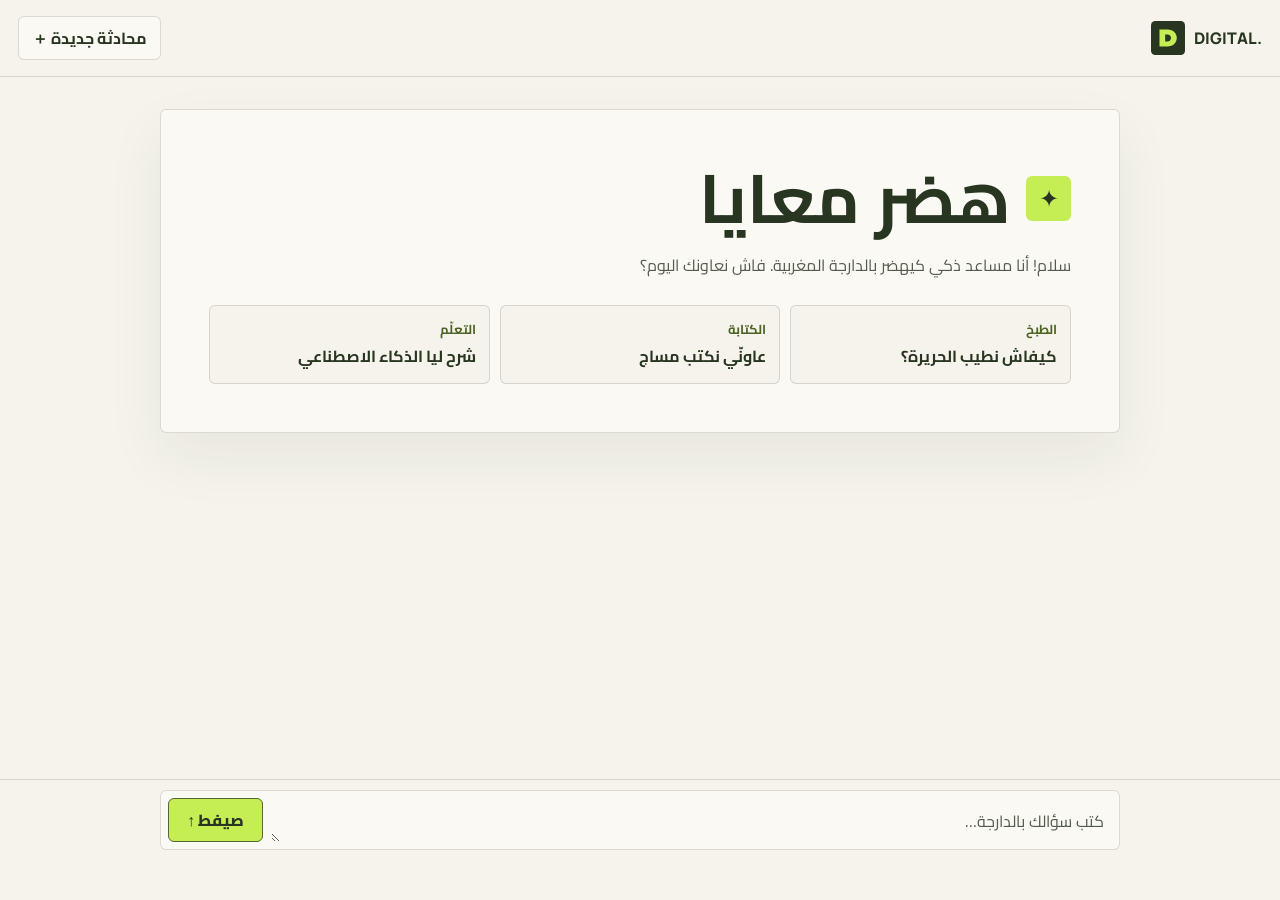
<file: chat.html>
<!doctype html>
<html lang="ary" dir="rtl">
<head>
<meta charset="utf-8">
<meta name="viewport" content="width=device-width,initial-scale=1">
<meta name="theme-color" content="#f5f3eb">
<meta name="description" content="هضر معايا، مساعد ذكي بالدارجة المغربية">
<title>هضر معايا</title>
<link rel="preconnect" href="https://fonts.googleapis.com">
<link rel="preconnect" href="https://fonts.gstatic.com" crossorigin>
<link href="https://fonts.googleapis.com/css2?family=Cairo:wght@400;500;600;700;800&family=Manrope:wght@700;800&display=swap" rel="stylesheet">
<style>
 :root{--paper:#f5f3eb;--card:#faf9f4;--ink:#20231e;--olive:#283521;--accent:#c5ed54;--muted:#555b4e;--line:#24271e26}
*{box-sizing:border-box}
body{margin:0;background:var(--paper);color:var(--ink);font:16px/1.65 Cairo,Tahoma,sans-serif}
button,textarea{font:inherit}
button{cursor:pointer}
button:disabled{opacity:.55;cursor:wait}
:is(button,textarea,a):focus-visible{outline:2px solid #53682a;outline-offset:3px}
header{border-bottom:1px solid var(--line);background:var(--paper);position:sticky;top:0;z-index:1}
.bar{width:min(100% - 36px,1320px);margin:auto;display:flex;justify-content:space-between;align-items:center;gap:14px;min-height:76px}
.brand{display:flex;gap:9px;align-items:center;font:800 16px Manrope,Arial,sans-serif;color:var(--olive);text-decoration:none;direction:ltr}
.brand img{width:34px;height:34px}
.mark{width:45px;height:45px;display:grid;place-items:center;background:var(--accent);color:var(--olive);border-radius:6px;font-size:24px}
.outline{color:var(--olive);background:var(--card);border:1px solid var(--line);border-radius:6px;padding:8px 13px;font-weight:700}
.outline:hover{border-color:var(--olive)}
main,.dock-inner{width:min(100% - 36px,960px);margin:auto}
main{padding-block:32px;min-height:calc(100dvh - 198px)}
.welcome{border:1px solid var(--line);border-radius:6px;padding:clamp(20px,4vw,48px);background:var(--card);box-shadow:0 24px 60px #252d1510}
.intro{display:flex;align-items:center;gap:15px}
h1{font-size:clamp(37px,6vw,68px);line-height:1.2;margin:0;color:var(--olive)}
.lead{color:var(--muted);margin:12px 0 27px}
.ideas{display:grid;grid-template-columns:repeat(3,minmax(0,1fr));gap:10px}
.ideas button{text-align:start;padding:13px;background:var(--paper)}
.ideas span{display:block;color:#4e6427;font-size:13px;margin-bottom:3px}
article{margin:0 0 15px;padding:13px 16px;border-radius:6px;background:var(--card);border:1px solid var(--line);width:fit-content;max-width:89%;overflow-wrap:anywhere}
article.user{margin-inline-start:auto;background:#e7edda}
article b{display:block;color:var(--olive);font-size:13px;margin-bottom:4px}
article div{white-space:pre-wrap}
.dock{position:sticky;bottom:0;background:var(--paper);padding:10px 0 max(12px,env(safe-area-inset-bottom));border-top:1px solid var(--line)}
form{display:flex;gap:8px;align-items:end;background:var(--card);border:1px solid var(--line);border-radius:6px;padding:7px}
textarea{flex:1;min-width:0;resize:vertical;border:0;background:transparent;color:var(--ink);padding:8px;max-height:112px}
textarea::placeholder,.note{color:var(--muted)}
.send{background:var(--accent);color:var(--olive);border:1px solid #526731;border-radius:6px;padding:8px 18px;font-weight:800}
.note{margin:5px 0 0;font-size:12px;text-align:center}
#status{color:#8c3726;margin:4px 0;font-size:14px}
#retry{margin-bottom:12px}
.thinking{display:inline-flex;align-items:center;gap:6px;padding-inline:3px}
.thinking i{width:7px;height:7px;border-radius:50%;background:#53682a;animation:bounce 1.05s ease-in-out infinite}
.thinking i:nth-child(2){animation-delay:.14s}.thinking i:nth-child(3){animation-delay:.28s}
@keyframes bounce{0%,60%,100%{transform:translateY(0);opacity:.55}30%{transform:translateY(-5px);opacity:1}}
.sr-only{position:absolute;width:1px;height:1px;padding:0;margin:-1px;overflow:hidden;clip-path:inset(50%);white-space:nowrap}
@media(prefers-reduced-motion:reduce){.thinking i{animation:none}}
@media(max-width:560px){.ideas{grid-template-columns:1fr}.ideas button{padding:9px 13px}.ideas span{display:inline;margin-inline-end:8px}.welcome{padding-top:22px}.bar{min-height:64px}main{padding-top:14px}}
</style>
</head>
<body>
<header><div class="bar"><a class="brand" href="./index.html" aria-label="رجوع للموقع"><img src="data:image/svg+xml,%3Csvg%20xmlns%3D%22http%3A//www.w3.org/2000/svg%22%20viewBox%3D%220%200%2048%2048%22%3E%3Crect%20width%3D%2248%22%20height%3D%2248%22%20rx%3D%226%22%20fill%3D%22%23283521%22/%3E%3Cpath%20d%3D%22M12%2012h11c18%200%2018%2024%200%2024H12zm8%207v10h3c7%200%207-10%200-10z%22%20fill%3D%22%23c5ed54%22/%3E%3C/svg%3E" alt="">DIGITAL.</a><button class="outline" id="reset" type="button">محادثة جديدة ＋</button></div></header>
<main>
<section id="welcome" class="welcome">
<div class="intro"><span class="mark" aria-hidden="true">✦</span><h1>هضر معايا</h1></div>
<p class="lead">سلام! أنا مساعد ذكي كيهضر بالدارجة المغربية. فاش نعاونك اليوم؟</p>
<div class="ideas">
<button class="outline" type="button" data-prompt="عطيني وصفة سهلة للحريرة المغربية."><span>الطبخ</span>كيفاش نطيب الحريرة؟</button>
<button class="outline" type="button" data-prompt="عاونّي نكتب مساج شكر قصير لصاحبتي بالدارجة."><span>الكتابة</span>عاونّي نكتب مساج</button>
<button class="outline" type="button" data-prompt="شرح ليا كيفاش كيخدم الذكاء الاصطناعي بالدارجة وبمثال بسيط."><span>التعلّم</span>شرح ليا الذكاء الاصطناعي</button>
</div>
</section>
<div id="messages" role="log" aria-label="المحادثة"></div>
<p id="status" role="status"></p><span id="activity" class="sr-only" role="status"></span>
<button class="outline" id="retry" hidden type="button">عاود جرّب</button>
</main>
<footer class="dock"><div class="dock-inner">
<form><textarea id="input" rows="1" maxlength="2500" placeholder="كتب سؤالك بالدارجة…" aria-label="سؤالك" required></textarea><button class="send" type="submit">صيفط ↑</button></form>

<script>
const CHAT_API_URL = 'https://rouane-darija-chat.adamrouane129.workers.dev/api/chat';
const form = document.querySelector('form');
const input = document.querySelector('#input');
const send = document.querySelector('.send');
const welcome = document.querySelector('#welcome');
const messages = document.querySelector('#messages');
const status = document.querySelector('#status');
const retry = document.querySelector('#retry');
const activity = document.querySelector('#activity');
const reducedMotion = window.matchMedia('(prefers-reduced-motion: reduce)');
let history = [];
let active = null;

function addMessage(role, text) {
  const item = document.createElement('article');
  item.className = role;
  const label = document.createElement('b');
  label.textContent = role === 'user' ? 'نتا' : 'هضر معايا';
  const content = document.createElement('div');
  content.dir = 'auto';
  content.textContent = text;
  item.append(label, content);
  messages.append(item);
  return content;
}

function showReply(content, reply, request) {
  if (reducedMotion.matches) {
    content.textContent = reply;
    window.scrollTo(0, document.body.scrollHeight);
    return Promise.resolve();
  }
  const characters = Array.from(reply);
  const duration = Math.min(4000, characters.length * 17);
  return new Promise(resolve => {
    let frame;
    let start;
    let displayed = 0;
    function finish() {
      cancelAnimationFrame(frame);
      request.signal.removeEventListener('abort', finish);
      resolve();
    }
    function draw(now) {
      start ??= now;
      const count = Math.min(characters.length, 1 + Math.floor((now - start) / duration * characters.length));
      if (count > displayed) {
        const nearBottom = document.documentElement.scrollHeight - window.innerHeight - window.scrollY < 100;
        content.textContent += characters.slice(displayed, count).join('');
        displayed = count;
        if (nearBottom) window.scrollTo(0, document.body.scrollHeight);
      }
      if (count === characters.length) finish();
      else frame = requestAnimationFrame(draw);
    }
    request.signal.addEventListener('abort', finish, {once:true});
    frame = requestAnimationFrame(draw);
  });
}

async function ask() {
  if (active) return;
  const request = new AbortController();
  active = request;
  send.disabled = true;
  retry.hidden = true;
  status.textContent = '';
  activity.textContent = 'كنوجد ليك الجواب…';
  messages.setAttribute('aria-busy', 'true');
  const content = addMessage('model', '');
  const dots = document.createElement('span');
  dots.className = 'thinking';
  dots.setAttribute('aria-hidden', 'true');
  dots.append(...Array.from({length:3}, () => document.createElement('i')));
  content.append(dots);
  window.scrollTo(0, document.body.scrollHeight);
  try {
    const response = await fetch(CHAT_API_URL, {
      method: 'POST', headers: {'Content-Type': 'application/json'},
      body: JSON.stringify({messages: history.slice(-11)}), signal: request.signal
    });
    if (!response.headers.get('content-type')?.includes('application/json')) {
      throw new Error('الشات خاصو يتشغّل مع السيرفر ديالو.');
    }
    const data = await response.json();
    if (!response.ok || !data.reply) throw new Error(data.error || 'وقع مشكل فالاتصال.');
    if (active !== request) return;
    history.push({role:'model', text:data.reply});
    activity.textContent = '';
    content.replaceChildren();
    await showReply(content, data.reply, request);
  } catch (error) {
    if (active !== request) return;
    content.parentElement.remove();
    status.textContent = error instanceof TypeError ? 'وقع مشكل فالاتصال.' : error.message;
    retry.hidden = false;
  } finally {
    if (active === request) {
      active = null;
      send.disabled = false;
      activity.textContent = '';
      messages.removeAttribute('aria-busy');
      if (!retry.hidden) window.scrollTo(0, document.body.scrollHeight);
    }
  }
}

form.addEventListener('submit', event => {
  event.preventDefault();
  const text = input.value.trim();
  if (!text || active) return;
  if (history.at(-1)?.role === 'user') history.pop();
  history.push({role:'user',text});
  addMessage('user',text);
  welcome.hidden = true;
  input.value = '';
  ask();
});
input.addEventListener('keydown', event => {
  if (event.key === 'Enter' && !event.shiftKey && !event.isComposing) {
    event.preventDefault();
    form.requestSubmit();
  }
});
document.querySelectorAll('[data-prompt]').forEach(button => button.onclick = () => {
  input.value = button.dataset.prompt;
  form.requestSubmit();
});
retry.onclick = ask;
document.querySelector('#reset').onclick = () => {
  active?.abort();
  active = null;
  history = [];
  messages.replaceChildren();
  messages.removeAttribute('aria-busy');
  activity.textContent = '';
  welcome.hidden = false;
  retry.hidden = true;
  status.textContent = '';
  send.disabled = false;
  input.value = '';
  input.focus();
};
</script>
</body></html>
</file>
